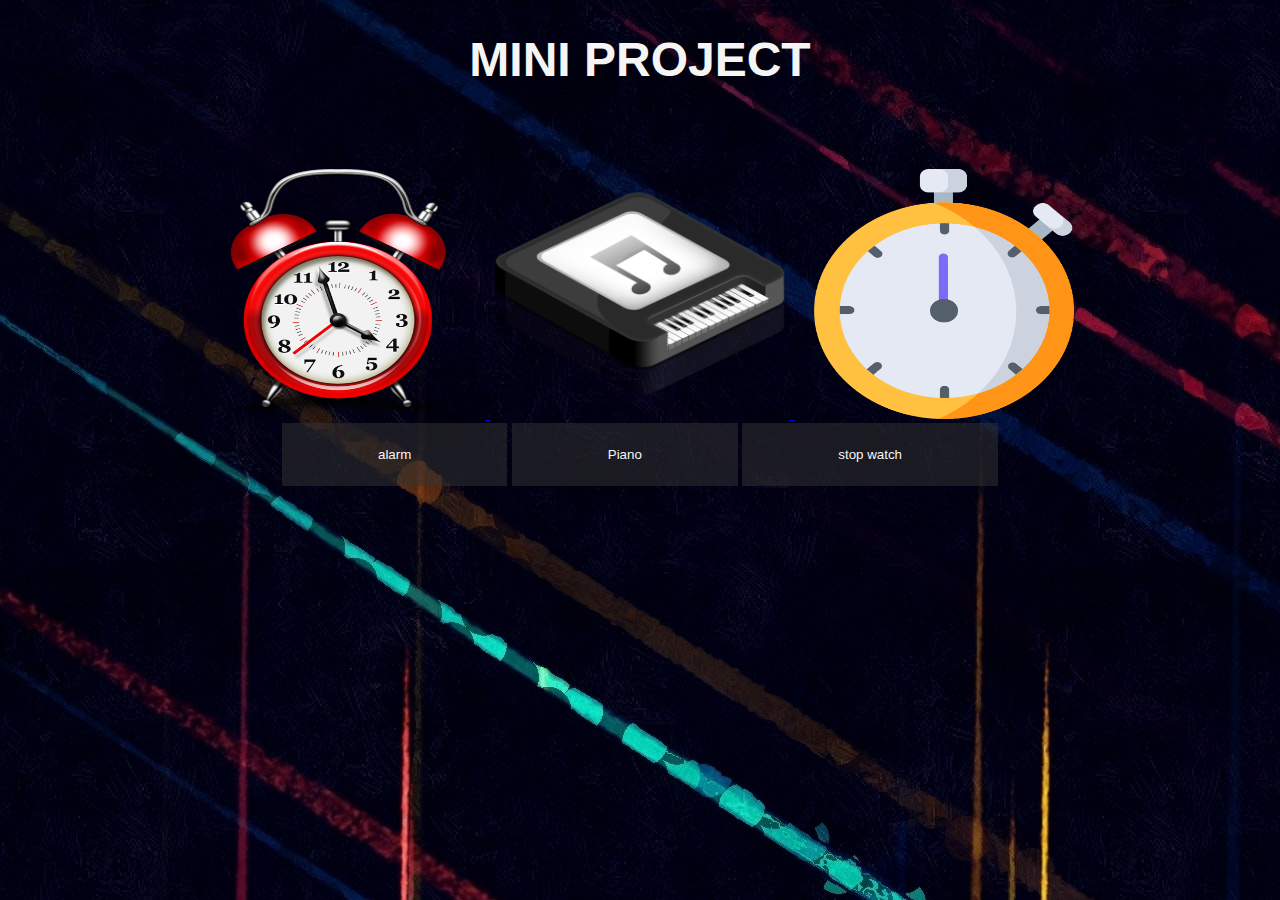
<file: index.html>
<!DOCTYPE html>
<html lang="en">
<head>
    <style>
        h1 {
        text-align:center;
        }
       div{
           text-align: center;
       }
    </style>
    <meta charset="UTF-8">
    <meta http-equiv="X-UA-Compatible" content="IE=edge">
    <meta name="viewport" content="width=device-width, initial-scale=110.0">
    <link rel="stylesheet" href="style_.css" class="style css">
    <title>Miniproject</title>
</head>
<body>
    <div class="banner">
        <div class="contents">
                <div class="banner__title">
                <h1><font face="arial black"></font>MINI PROJECT</h1>
                </div>
            <div class="banner__buttons">
               
            </div>
            <div class="banner__description">
            </div>
        </div>
        <div class="fade__effect">
                
        </div>
    </div>

    <div id="main">
        <a href="alarm/alarm.html" class="alarm">
               <img src="alrm.png" alt="" class="img">
        </a>
        <a href="piano/piano.html" class="piano">
        <img src="pian.png" alt="" class="img">
        </a>
        <a href="stopwatch/stopwatch.html" class="stopwatch"> 
        <img src="stopwatch.png" alt="" class="img">
        </a>
    </div>
        <div id="btn">
        <button class="banner__button">alarm</button> 
        <button class="banner__button">Piano</button>
        <button class="banner__button">stop watch</button>
    </div>
    <footer class="footer">


    </footer>
</body>
</html>
</file>
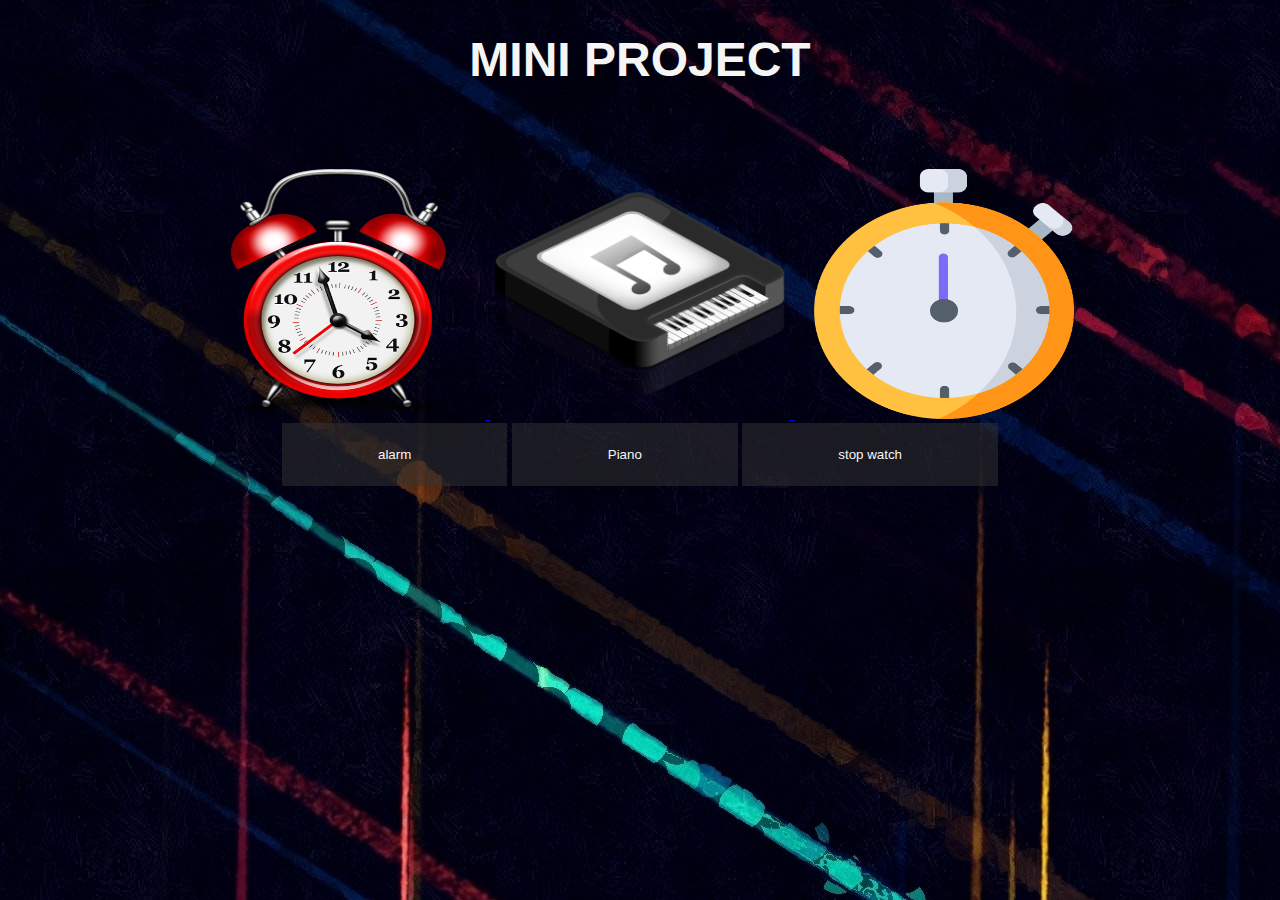
<file: mini_project/index.html>
<!DOCTYPE html>
<html lang="en">
<head>
    <style>
        h1 {
        text-align:center;
        }
       div{
           text-align: center;
       }
    </style>
    <meta charset="UTF-8">
    <meta http-equiv="X-UA-Compatible" content="IE=edge">
    <meta name="viewport" content="width=device-width, initial-scale=110.0">
    <link rel="stylesheet" href="style_.css" class="style css">
    <title>Miniproject</title>
</head>
<body>
    <div class="banner">
        <div class="contents">
                <div class="banner__title">
                <h1><font face="arial black"></font>MINI PROJECT</h1>
                </div>
            <div class="banner__buttons">
               
            </div>
            <div class="banner__description">
            </div>
        </div>
        <div class="fade__effect">
                
        </div>
    </div>

    <div id="main">
        <a href="./alarm/alarm.html" class="alarm">
               <img src="alrm.png" alt="" class="img">
        </a>
        <a href="./piano/piano.html" class="piano">
        <img src="pian.png" alt="" class="img">
        </a>
        <a href="stopwatch/stopwatch.html" class="stopwatch"> 
        <img src="stopwatch.png" alt="" class="img">
        </a>
    </div>
        <div id="btn">
        <button class="banner__button">alarm</button> 
        <button class="banner__button">Piano</button>
        <button class="banner__button">stop watch</button>
    </div>
    <footer class="footer">


    </footer>
</body>
</html>
</file>
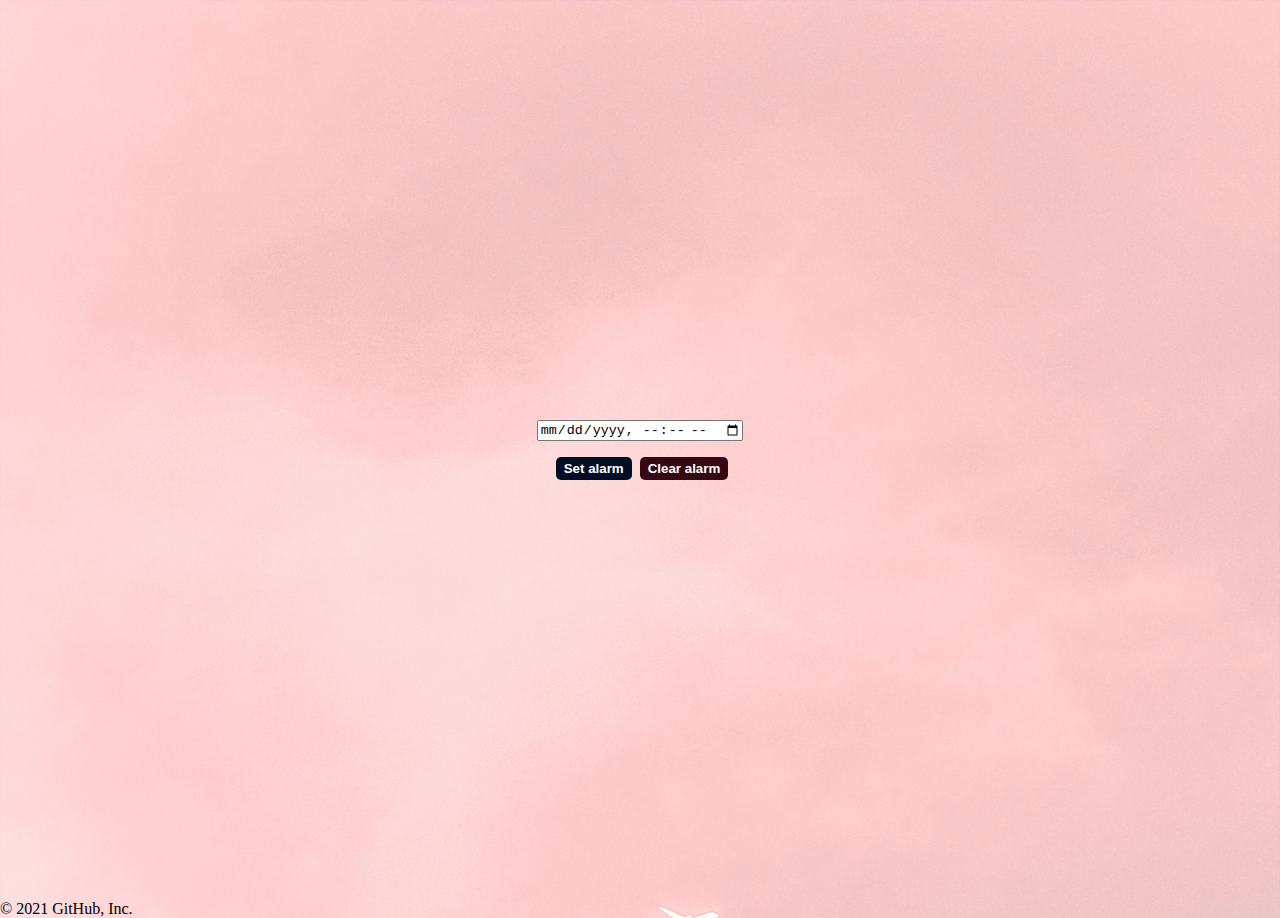
<file: alarm/alarm.html>
<!DOCTYPE html>
<html lang="en">
<head>
    <style>
        body {
           background-image: url('aaaa.jpg');
           background-size: cover;
        }
      </style>
    <meta charset="UTF-8">
    <meta http-equiv="X-UA-Compatible" content="IE=edge">
    <meta name="viewport" content="width=device-width, initial-scale=1.0">
    <link rel="preconnect" href="https://fonts.gstatic.com">
    <link href="https://fonts.googleapis.com/css2?family=Orbitron&display=swap" rel="stylesheet">
    <link rel="stylesheet" href="alarm.css">
    <title>Clock</title>
</head>
<body>
    <section class="container">
        <div id="clock"></div>
        <input onchange="setAlarmTime(this.value)" name="alarmTime" type="datetime-local">
        <div class="controls">
            <button onclick="setAlarm()" class="button set-alarm">Set alarm</button>
            <button onclick="clearAlarm()" class="button clear-alarm">Clear alarm</button>
        </div>
    </section>
    <script src="alarm.js"></script>
</body>
</html>
© 2021 GitHub, Inc.
</file>
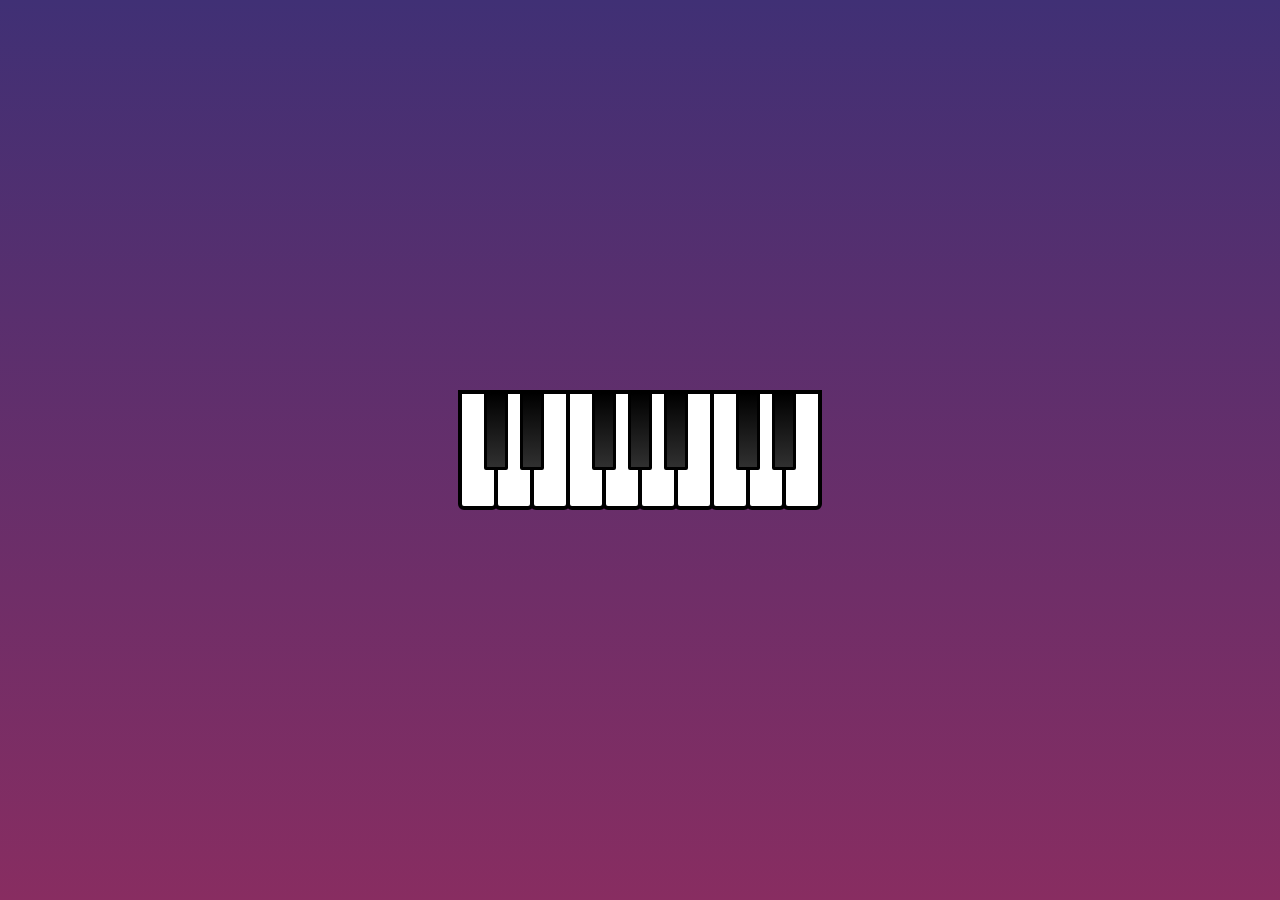
<file: piano/piano.html>
<!doctype html>
<html>
  <head>
    <title>Piano</title>
    <link rel="stylesheet" href="style.css" type="text/css">
  </head>
  <body>
    <div class="piano">
      <button class="white-key C4-key"></button>
      <button class="black-key Db4-key"></button>
      <button class="white-key D4-key"></button>
      <button class="black-key Eb4-key"></button>
      <button class="white-key E4-key"></button>
      <button class="white-key F4-key"></button>
      <button class="black-key Gb4-key"></button>
      <button class="white-key G4-key"></button>
      <button class="black-key Ab4-key"></button>
      <button class="white-key A4-key"></button>
      <button class="black-key Bb4-key"></button>
      <button class="white-key B4-key"></button>
      <button class="white-key C5-key"></button>
      <button class="black-key Db5-key"></button>
      <button class="white-key D5-key"></button>
      <button class="black-key Eb5-key"></button>
      <button class="white-key E5-key"></button>
    </div>

    <script src="script.js"></script>
    

  </body>
</html>
</file>
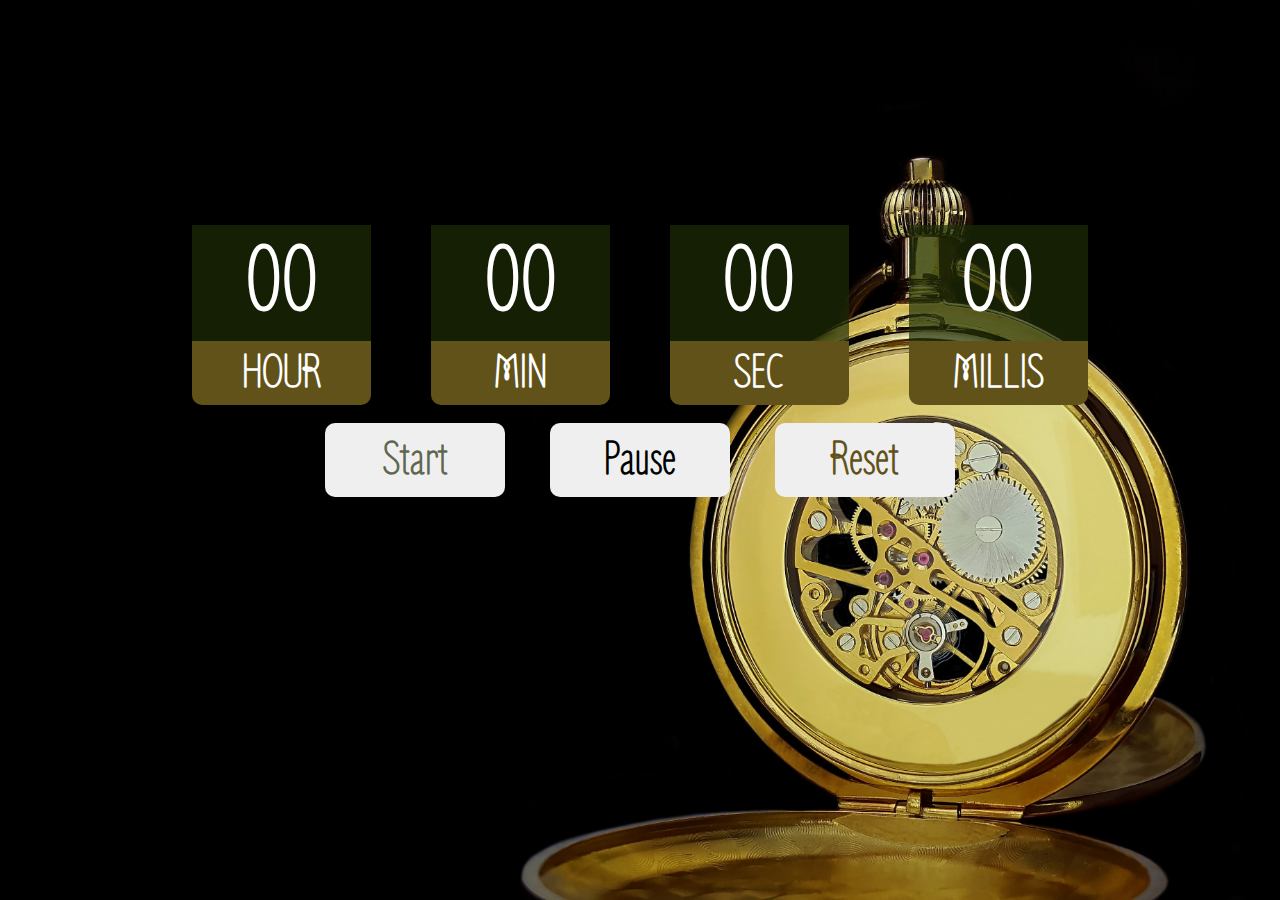
<file: stopwatch/stopwatch.html>
<!DOCTYPE html>
<html lang="en">
<head>
    <meta charset="UTF-8">
    <meta http-equiv="X-UA-Compatible" content="IE=edge">
    <meta name="viewport" content="width=device-width, initial-scale=1.0">
    <title>Stopwatch</title>
    <link rel="stylesheet" href="style.css">
</head>
<body>
    <div class="container">
        <div class="watch">
            <div class="hourDiv">
                <h3 class="hour">01</h3>
                <p class="hourTitle">Hour</p>
            </div>
            <div class="minuteDiv">
                <h3 class="minute">30</h3>
                <p class="minuteTitle">Min</p>
            </div>
            <div class="secondDiv">
                <h3 class="second">01</h3>
                <p class="secondTitle">Sec</p>
            </div>
            <div class="milliSecondDiv">
                <h3 class="milliSecond">99</h3>
                <p class="milliSecondTitle">Millis</p>
            </div>
        </div>
        <div class="buttons">
            <button class="start button">Start</button>
            <button class="pause button">Pause</button>
            <button class="stop button">Reset</button>
        </div>
    </div>
    <script src="./script.js"></script>
    <script>
        let bodyWidth = screen.width;
        if(bodyWidth === 250) {
            alert("Web App Not Compatiable Choose Device Above 300 Width Otherwise UI Design Will be Messy.");
        }
    </script>
</body>
</html>
</file>
<file: style_.css>
S
*{
    margin:auto;
    padding: 0;
    box-sizing: border-box;
}
body{
    background-color:#111;
    color: whitesmoke;
    font-family: Arial, Helvetica, sans-serif;
    background-image: url('back.jpg');
}
#co
button{
    align-items: center;
    margin: auto;
    
}
main{
    margin-right: 1500px;
}
.img{
    align-items: center;
    width: 300px;
    height: 250px;
    transition: transform 450ms;
    cursor:pointer;
    align-items: center;

}
.img::-webkit-scrollbar{
    display: none;
}

.main{
    margin-left: 20px;
    margin-bottom: 15px;
}
.img:hover{
    transform: scale(1.07);
}
.img:hover{
    transform: scale(1.08);
}
.h1{
    color: whitesmoke;
    font-family: Verdana, Geneva, Tahoma, sans-serif;
    align-items: center;
}
.header,.footer{
    background-color: grey;
}
.banner__title{
    font-size: 1.5rem;
    padding-bottom: 20px;

}
.banner__title>h1{
    font-weight: 700;
}

.banner__button{
    padding: 1.5rem 6rem 1.5rem 6rem;
    background-color: rgba(51,51,51,.5);
    border:none;
    outline:none;
    transition:1s all;
    color:whitesmoke
}
.banner__button:hover{
    background-color: #e6e4e4;
    color:black;
    cursor:pointer;
}

.banner__description{
    width: 250px;
    padding-top: 30px;
}

.banner_description>p{
    font-size:.9rem;
    line-height: 1.2;
}
.btn{
    border-spacing: 50%;
    border-collapse: 15;
}
main{
    border-spacing: 50%;
    border-collapse: 15;
}
</file>
<file: mini_project/style_.css>
S
*{
    margin:auto;
    padding: 0;
    box-sizing: border-box;
}
body{
    background-color:#111;
    color: whitesmoke;
    font-family: Arial, Helvetica, sans-serif;
    background-image: url('back.jpg');
}
#co
button{
    align-items: center;
    margin: auto;
    
}
main{
    margin-right: 1500px;
}
.img{
    align-items: center;
    width: 300px;
    height: 250px;
    transition: transform 450ms;
    cursor:pointer;
    align-items: center;

}
.img::-webkit-scrollbar{
    display: none;
}

.main{
    margin-left: 20px;
    margin-bottom: 15px;
}
.img:hover{
    transform: scale(1.07);
}
.img:hover{
    transform: scale(1.08);
}
.h1{
    color: whitesmoke;
    font-family: Verdana, Geneva, Tahoma, sans-serif;
    align-items: center;
}
.header,.footer{
    background-color: grey;
}
.banner__title{
    font-size: 1.5rem;
    padding-bottom: 20px;

}
.banner__title>h1{
    font-weight: 700;
}

.banner__button{
    padding: 1.5rem 6rem 1.5rem 6rem;
    background-color: rgba(51,51,51,.5);
    border:none;
    outline:none;
    transition:1s all;
    color:whitesmoke
}
.banner__button:hover{
    background-color: #e6e4e4;
    color:black;
    cursor:pointer;
}

.banner__description{
    width: 250px;
    padding-top: 30px;
}

.banner_description>p{
    font-size:.9rem;
    line-height: 1.2;
}
.btn{
    border-spacing: 50%;
    border-collapse: 15;
}
main{
    border-spacing: 50%;
    border-collapse: 15;
}
</file>
<file: alarm/alarm.css>
body,html {
    margin: 0;
    padding: 0;
    background-color: #12181B;
}
* {
    box-sizing: border-box;
}

.container {
    min-height: 100vh;
    display: flex;
    flex-direction: column;
    justify-content: center;
    align-items: center;
}

#clock {
    font-family: 'Orbitron', sans-serif;
    font-size: 15vw;
    background-image: linear-gradient(180deg,
        rgb(224, 92, 92) 0%,
        rgb(19, 100, 69) 50%,
        rgb(4, 20, 26) 100%);
    background-clip: text;
    -webkit-background-clip: text;
    -moz-background-clip: text;
    -webkit-text-fill-color: transparent; 
    -moz-text-fill-color: transparent;
}

.controls {
    margin-top: 16px;
}

.button {
    font-weight: bold;
    border-radius: 5px;
    border: none;
    color: white;
    padding: 4px 8px;
    margin-left: 4px;
    cursor: pointer;
}

.set-alarm {
    background-color: #000e25;
}

.clear-alarm {
    background-color: #360811;
}
</file>
<file: piano/style.css>
html {
  height: 100%;
}

body {
  margin: 0;
  padding: 0;
  height: 100%;
  display: flex;
  justify-content: center;
  align-items: center;
  background-image: linear-gradient(#403075, #882D61);
}

.piano {
  display: flex;
  position: relative;
  margin-left: 4px;
}

.white-key {
  width: 40px;
  height: 120px;
  background-color: #FFF;
  border: 4px solid black;
  border-radius: 0 0 6px 6px;
  margin-left: -4px;
  outline: none;
  cursor: pointer;
}

.white-key.active {
  background-color: #C0C0C0;
}

.black-key {
  position: absolute;
  width: 24px;
  height: 80px;
  background-image: linear-gradient(#000000, #303030);
  border: 3px solid black;
  border-radius: 0 0 2px 2px;
  outline: none;
  cursor: pointer;
}

.black-key.active {
  background-image: linear-gradient(#000000, #101010);
}

.Db4-key {
  left: 22px;
}

.Eb4-key {
  left: 58px;
}

.Gb4-key {
  left: 130px;
}

.Ab4-key {
  left: 166px;
}

.Bb4-key {
  left: 202px;
}

.Db5-key {
  left: 274px;
}

.Eb5-key {
  left: 310px;
}
</file>
<file: stopwatch/style.css>
@import url('https://fonts.googleapis.com/css2?family=Zen+Loop&display=swap');
:root {
    --mainColor1: #1c2c06b2;
    --mainColor2: #61521a; 
}
* {
    margin: 0;
    padding: 0;
    box-sizing: border-box;
}
html {
    height: 100%;
    width: 100%;
}
body {

     height: 100%;
     display: flex;
     justify-content:center;
     align-items: center;
    
    
     background-image: url('stop.jpg');
     background-position: center;
    background-repeat: no-repeat;
    background-size: cover;

    height: 100%;
    font-family: 'Zen Loop', cursive;
    background-color: #CAD5E2;
    text-transform: uppercase;
    min-height: 100%;
    overflow: hidden;
}


section{
    border: 10px solid gray;
    height: 90vh;
    display:flexbox ;
    align-items: center;
    justify-content: center;
}
.container {
    width: 70%;
    height: 50vh;
    margin: 0 auto;

    display:flexbox ;
    align-items: center;
    justify-content: center;
}
.watch {
    text-align: center;
    font-size: 5rem;
    font-weight: lighter;
    color: #fff;
    display: flex;
    justify-content: space-between;
    align-items: center;
}
.hourDiv, 
.minuteDiv, 
.secondDiv, 
.milliSecondDiv {
    width: 20%;
    border-bottom-left-radius: 10px;
    border-bottom-right-radius: 10px;
}
.hour, 
.minute, 
.second, 
.milliSecond {
    padding: 5px;
    background-color: var(--mainColor1);
}
.hourTitle, 
.minuteTitle, 
.secondTitle, 
.milliSecondTitle {
    background-color: var(--mainColor2);
    font-size: 3rem;
    padding: 5px;
    font-weight: bold;
    border-bottom-left-radius: 10px;
    border-bottom-right-radius: 10px;
}
.button {
    border: none;
    border-radius: 10px;
    font-size: 3rem;
    padding: 10px;
    width: 180px;
    font-weight: bold;
    font-family: 'Zen Loop', cursive;
}
.start {
    margin-right: 5%;
    color: var(--mainColor1);
    transition: 0.5s ease-in-out;
}
.start:hover {
    background-color: var(--mainColor2);
    color: #fff;
}
.pause {
    transition: 0.5s ease-in-out;
}
.pause:hover {
    background-color: #E03B8B;
    color: #fff;
}
.stop {
    margin-left: 5%;
    color: var(--mainColor2);
    transition: 0.5s ease-in-out;
}
.stop:hover {
    background-color: var(--mainColor1);
    color: #fff;
}
.buttons {
    margin-top: 2%;
    margin-bottom: 2%;
    display: flex;
    justify-content: center;
    align-items: center;
}
@media screen and (max-width: 768px) {
    .container {
        width: 100%;
    }
    .watch {
        font-size: 2rem;
        display: flex;
        justify-content: space-between;
        align-items: center;
    }
    .hourTitle, 
    .minuteTitle, 
    .secondTitle, 
    .milliSecondTitle {
        font-size: 2rem;
    }
    .button {
        margin-top: 5%;
        margin-bottom: 5%;
        width: 50%;
    }
    .start, .stop {
        margin: 0;
    }
    .buttons {
        margin-top: 10%;
        display: flex;
        justify-content: center;
        align-items: center;
        flex-direction: column;
    }
}
@media screen and (max-width: 550px) {
    .watch {
        font-size: 2rem;
    }
    .hourTitle, 
    .minuteTitle, 
    .secondTitle, 
    .milliSecondTitle {
        font-size: 1.5rem;
    }
}
</file>
